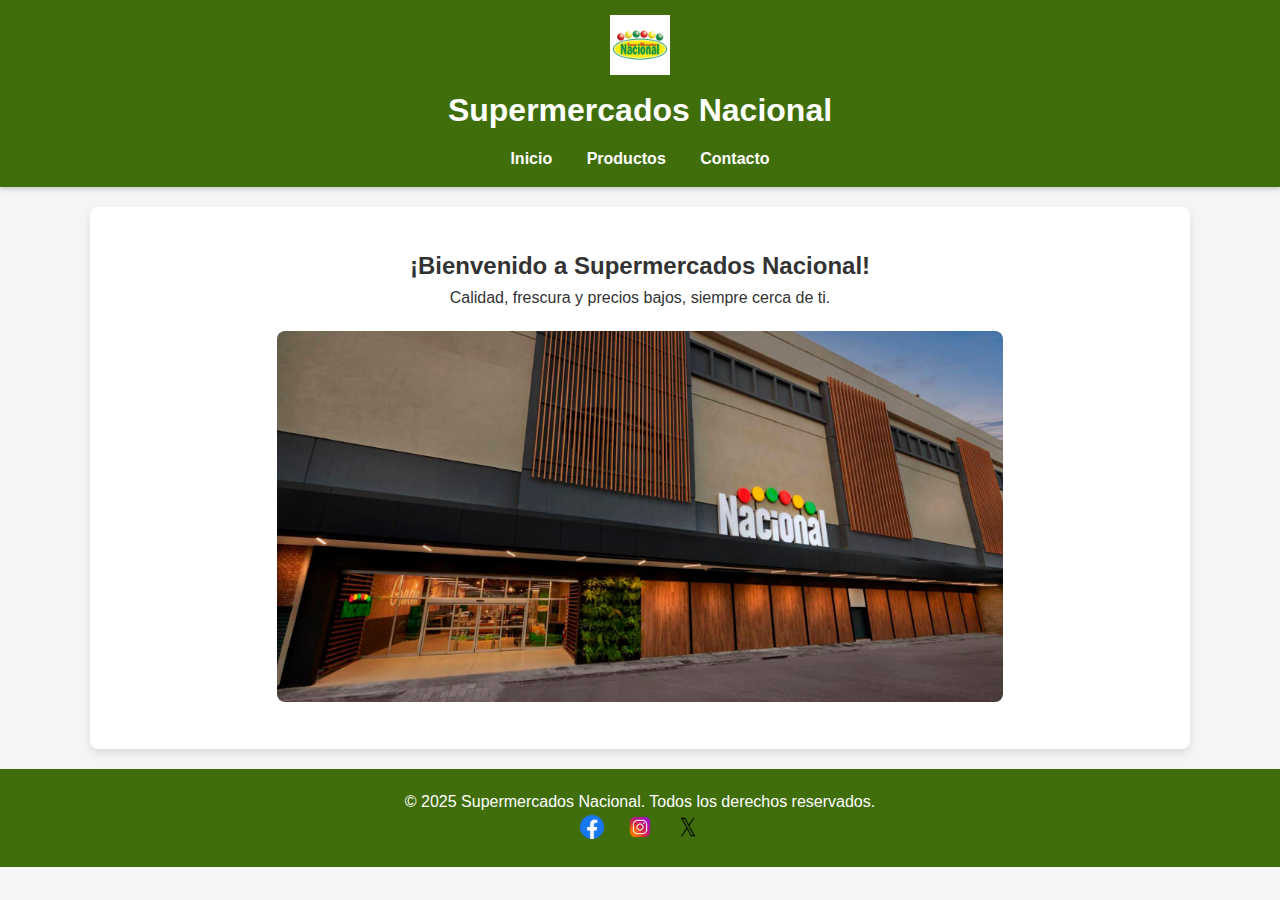
<file: index.html>
<!DOCTYPE html>
<html lang="es">
<head>
<meta charset="UTF-8" />
<meta name="viewport" content="width=device-width, initial-scale=1.0" />
<title>Supermercados Nacional</title>
<link rel="icon" type="image/png" href="./img/icon.PNG">
<link rel="stylesheet" href="estilo1.css" />
<link rel="stylesheet" href="estilo2.css" />
</head>
<body>

<header>
    <img src="img/supermercadosLogo.png" alt="Supermercados Nacional" class="logo" />
    <h1>Supermercados Nacional</h1>
    <nav>
        <ul>
            <li><a href="index.html">Inicio</a></li>
            <li><a href="productos.html">Productos</a></li>
            <li><a href="contacto.html">Contacto</a></li>
        </ul>
    </nav>
</header>

<section class="hero">
    <h2>¡Bienvenido a Supermercados Nacional!</h2>
    <p>Calidad, frescura y precios bajos, siempre cerca de ti.</p>
    <img src="img/supermercado.PNG" alt="Imagen de supermercado" />
</section>

<footer>
    <p>&copy; 2025 Supermercados Nacional. Todos los derechos reservados.</p>
    <div class="social-links">
        <a href="https://www.facebook.com/" target="_blank"><img src="img/facebook.ico" alt="Facebook" /></a>
        <a href="https://www.instagram.com/" target="_blank"><img src="img/instagram.ico" alt="Instagram" /></a>
        <a href="https://x.com/" target="_blank"><img src="img/X.ico" alt="X" /></a>
    </div>
</footer>

</body>
</html>
</file>
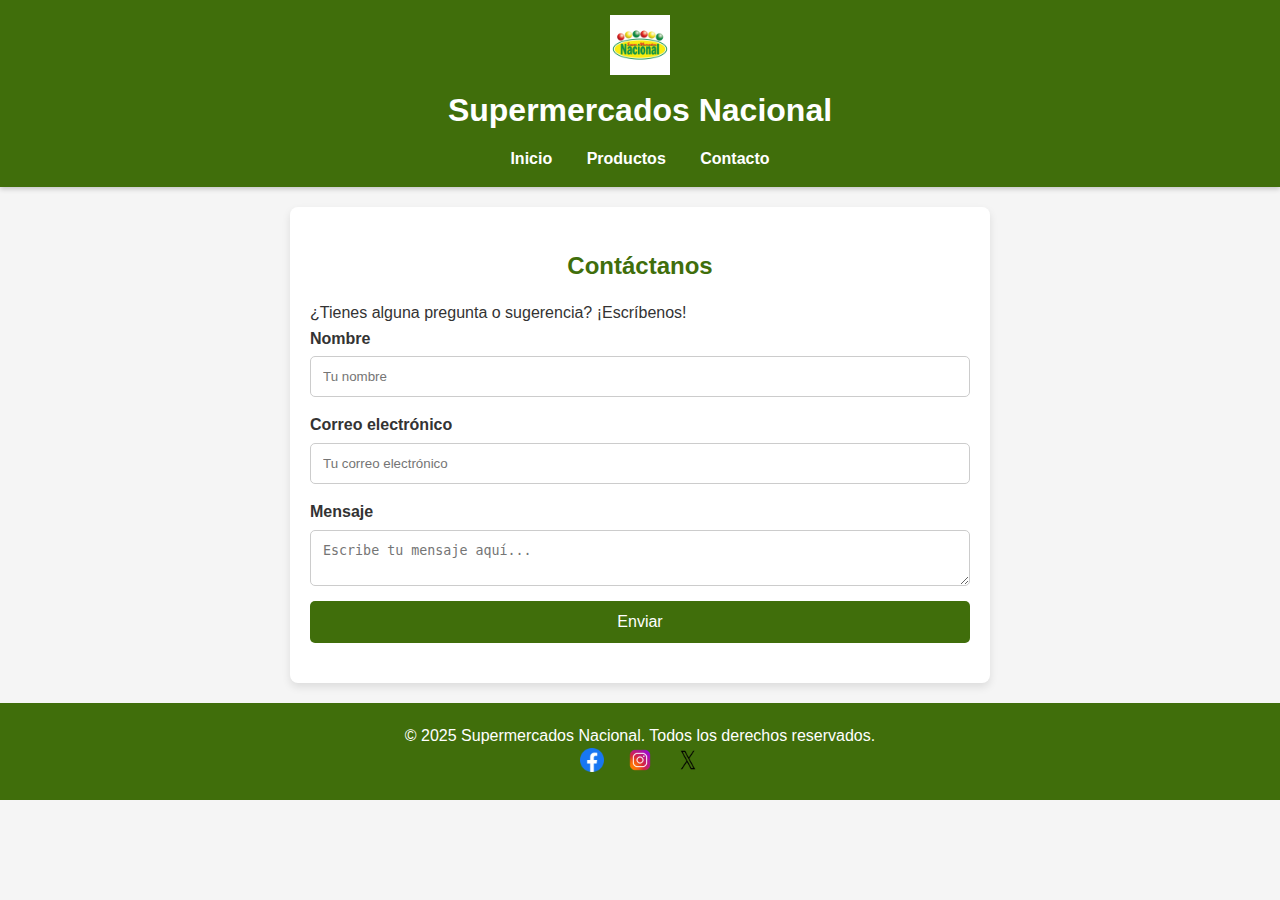
<file: contacto.html>
<!DOCTYPE html>
<html lang="es">
<head>
<meta charset="UTF-8" />
<meta name="viewport" content="width=device-width, initial-scale=1.0" />
<title>Contacto - Supermercados Nacional</title>
<link rel="icon" type="image/png" href="./img/icon.PNG">
<link rel="stylesheet" href="estilo1.css" />
<link rel="stylesheet" href="estilo2.css" />
</head>
<body>

<header>
    <img src="img/supermercadosLogo.png" alt="Supermercados Nacional" class="logo" />
    <h1>Supermercados Nacional</h1>
    <nav>
        <ul>
            <li><a href="index.html">Inicio</a></li>
            <li><a href="productos.html">Productos</a></li>
            <li><a href="contacto.html">Contacto</a></li>
        </ul>
    </nav>
</header>

<section class="contact-section">
    <h2>Contáctanos</h2>
    <p>¿Tienes alguna pregunta o sugerencia? ¡Escríbenos!</p>
    <form>
        <label for="name">Nombre</label>
        <input type="text" id="name" placeholder="Tu nombre" required />

        <label for="email">Correo electrónico</label>
        <input type="email" id="email" placeholder="Tu correo electrónico" required />

        <label for="message">Mensaje</label>
        <textarea id="message" placeholder="Escribe tu mensaje aquí..." required></textarea>

        <button type="submit">Enviar</button>
    </form>
</section>

<footer>
    <p>&copy; 2025 Supermercados Nacional. Todos los derechos reservados.</p>
    <div class="social-links">
        <a href="https://www.facebook.com/" target="_blank"><img src="img/facebook.ico" alt="Facebook" /></a>
        <a href="https://www.instagram.com/" target="_blank"><img src="img/instagram.ico" alt="Instagram" /></a>
        <a href="https://x.com/" target="_blank"><img src="img/X.ico" alt="X" /></a>
    </div>
</footer>

</body>
</html>
</file>
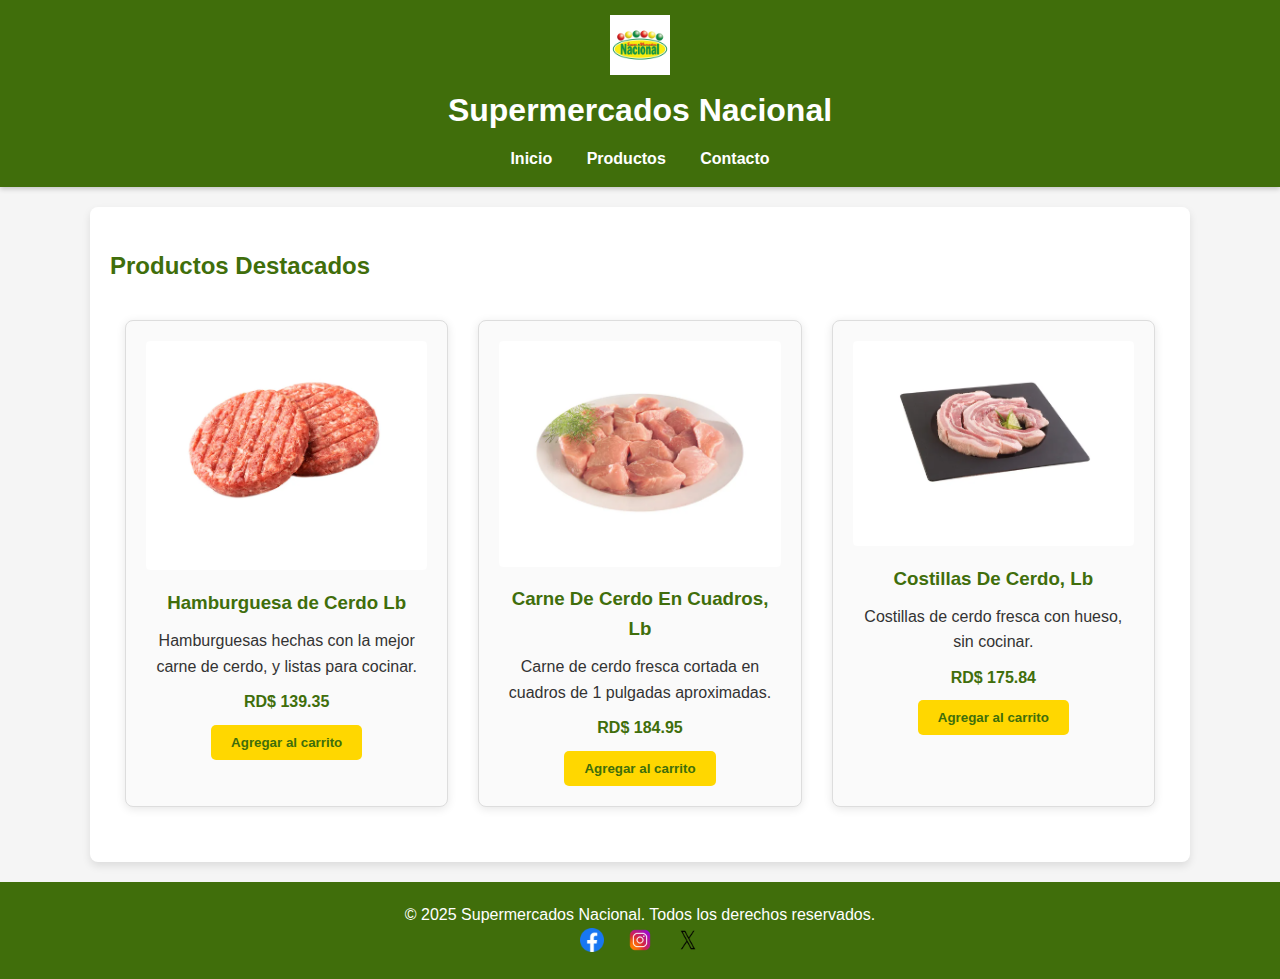
<file: productos.html>
<!DOCTYPE html>
<html lang="es">
<head>
<meta charset="UTF-8" />
<meta name="viewport" content="width=device-width, initial-scale=1.0" />
<title>Productos - Supermercados Nacional</title>
<link rel="icon" type="image/png" href="./img/icon.PNG">
<link rel="stylesheet" href="estilo1.css" />
<link rel="stylesheet" href="estilo2.css" />
</head>
<body>

<header>
    <img src="img/supermercadosLogo.png" alt="Supermercados Nacional" class="logo" />
    <h1>Supermercados Nacional</h1>
    <nav>
        <ul>
            <li><a href="index.html">Inicio</a></li>
            <li><a href="productos.html">Productos</a></li>
            <li><a href="contacto.html">Contacto</a></li>
        </ul>
    </nav>
</header>

<section class="products">
    <h2>Productos Destacados</h2>
    <div class="product-grid">
        <div class="product-item">
            <img src="img/hamburguesa.PNG" alt="Hamburguesa de Cerdo Lb " />
            <h3>Hamburguesa de Cerdo Lb </h3>
            <p>Hamburguesas hechas con la mejor carne de cerdo, y listas para cocinar.</p>
            <p class="price">RD$ 139.35</p>
            <button>Agregar al carrito</button>
        </div>
        <div class="product-item">
            <img src="img/CarneDeCerdo.PNG" alt="Carne De Cerdo En Cuadros, Lb" />
            <h3>Carne De Cerdo En Cuadros, Lb</h3>
            <p>Carne de cerdo fresca cortada en cuadros de 1 pulgadas aproximadas.</p>
            <p class="price">RD$ 184.95</p>
            <button>Agregar al carrito</button>
        </div>
        <div class="product-item">
            <img src="img/CostillasDeCerdo.PNG" alt="Costillas De Cerdo, Lb" />
            <h3>Costillas De Cerdo, Lb</h3>
            <p>Costillas de cerdo fresca con hueso, sin cocinar.</p>
            <p class="price">RD$ 175.84</p>
            <button>Agregar al carrito</button>
        </div>
    </div>
</section>

<footer>
    <p>&copy; 2025 Supermercados Nacional. Todos los derechos reservados.</p>
    <div class="social-links">
        <a href="https://www.facebook.com/" target="_blank"><img src="img/facebook.ico" alt="Facebook" /></a>
        <a href="https://www.instagram.com/" target="_blank"><img src="img/instagram.ico" alt="Instagram" /></a>
        <a href="https://x.com/" target="_blank"><img src="img/X.ico" alt="X" /></a>
    </div>
</footer>

</body>
</html>
</file>
<file: estilo1.css>
* {
    margin: 0;
    padding: 0;
    box-sizing: border-box;
}

body {
    font-family: 'Segoe UI', Tahoma, Geneva, Verdana, sans-serif;
    background-color: #f5f5f5;
    color: #333;
    line-height: 1.6;
}

header {
    background-color: #406e0b;
    color: white;
    text-align: center;
    padding: 15px 0;
    box-shadow: 0 2px 5px rgba(0,0,0,0.2);
}

header .logo {
    width: 60px;
    vertical-align: middle;
}

header h1 {
    font-size: 2em;
    margin: 10px 0;
}

nav ul {
    list-style: none;
    margin-top: 10px;
}

nav ul li {
    display: inline-block;
    margin: 0 15px;
}

nav ul li a {
    color: white;
    text-decoration: none;
    font-weight: 600;
    transition: color 0.3s;
}

nav ul li a:hover {
    color: #FFD700;
}

footer {
    background-color: #406e0b;
    color: white;
    text-align: center;
    padding: 20px 0;
}

footer .social-links a {
    margin: 0 10px;
    display: inline-block;
}

footer .social-links img {
    width: 24px;
    height: 24px;
}
</file>
<file: estilo2.css>
.hero {
    background: white;
    text-align: center;
    padding: 40px 20px;
    margin: 20px auto;
    max-width: 1100px;
    border-radius: 8px;
    box-shadow: 0 4px 8px rgba(0,0,0,0.1);
}

.hero img {
    max-width: 100%;
    border-radius: 8px;
    margin-top: 20px;
}

/* Productos */
.products {
    background: #fff;
    margin: 20px auto;
    padding: 40px 20px;
    max-width: 1100px;
    border-radius: 8px;
    box-shadow: 0 4px 8px rgba(0,0,0,0.1);
}

.products h2 {
    color: #406e0b;
    margin-bottom: 20px;
}

.product-grid {
    display: flex;
    flex-wrap: wrap;
    justify-content: center;
}

.product-item {
    background: #fafafa;
    border: 1px solid #ddd;
    margin: 15px;
    flex: 1 1 calc(33% - 40px);
    box-sizing: border-box;
    border-radius: 8px;
    box-shadow: 0 2px 10px rgba(0,0,0,0.1);
    text-align: center;
    padding: 20px;
    transition: transform 0.3s;
}

.product-item:hover {
    transform: translateY(-5px);
}

.product-item img {
    max-width: 100%;
    border-radius: 4px;
}

.product-item h3 {
    color: #406e0b;
    margin: 10px 0;
}

.product-item .price {
    color: #406e0b;
    font-weight: bold;
    margin: 10px 0;
}

.product-item button {
    background-color: #FFD700;
    color: #406e0b; 
    border: none;
    padding: 10px 20px;
    font-weight: bold;
    cursor: pointer;
    border-radius: 5px;
    transition: background-color 0.3s;
}

.product-item button:hover {
    background-color: #e6c200;
}

/* Contacto */
.contact-section {
    background: #fff;
    margin: 20px auto;
    padding: 40px 20px;
    max-width: 700px;
    border-radius: 8px;
    box-shadow: 0 4px 8px rgba(0,0,0,0.1);
}

.contact-section h2 {
    color: #406e0b;
    margin-bottom: 15px;
    text-align: center;
}

.contact-section form {
    display: flex;
    flex-direction: column;
}

.contact-section label {
    font-weight: bold;
    margin-bottom: 5px;
}

.contact-section input, .contact-section textarea {
    margin-bottom: 15px;
    padding: 12px;
    border: 1px solid #ccc;
    border-radius: 5px;
}

.contact-section button {
    background-color: #406e0b;
    color: white;
    border: none;
    padding: 12px 20px;
    cursor: pointer;
    border-radius: 5px;
    font-size: 1em;
    transition: background-color 0.3s;
}

.contact-section button:hover {
    background-color: #406e0b;
}

/* Responsive */
@media (max-width: 768px) {
    .product-item {
        flex: 1 1 100%;
    }
}
</file>
